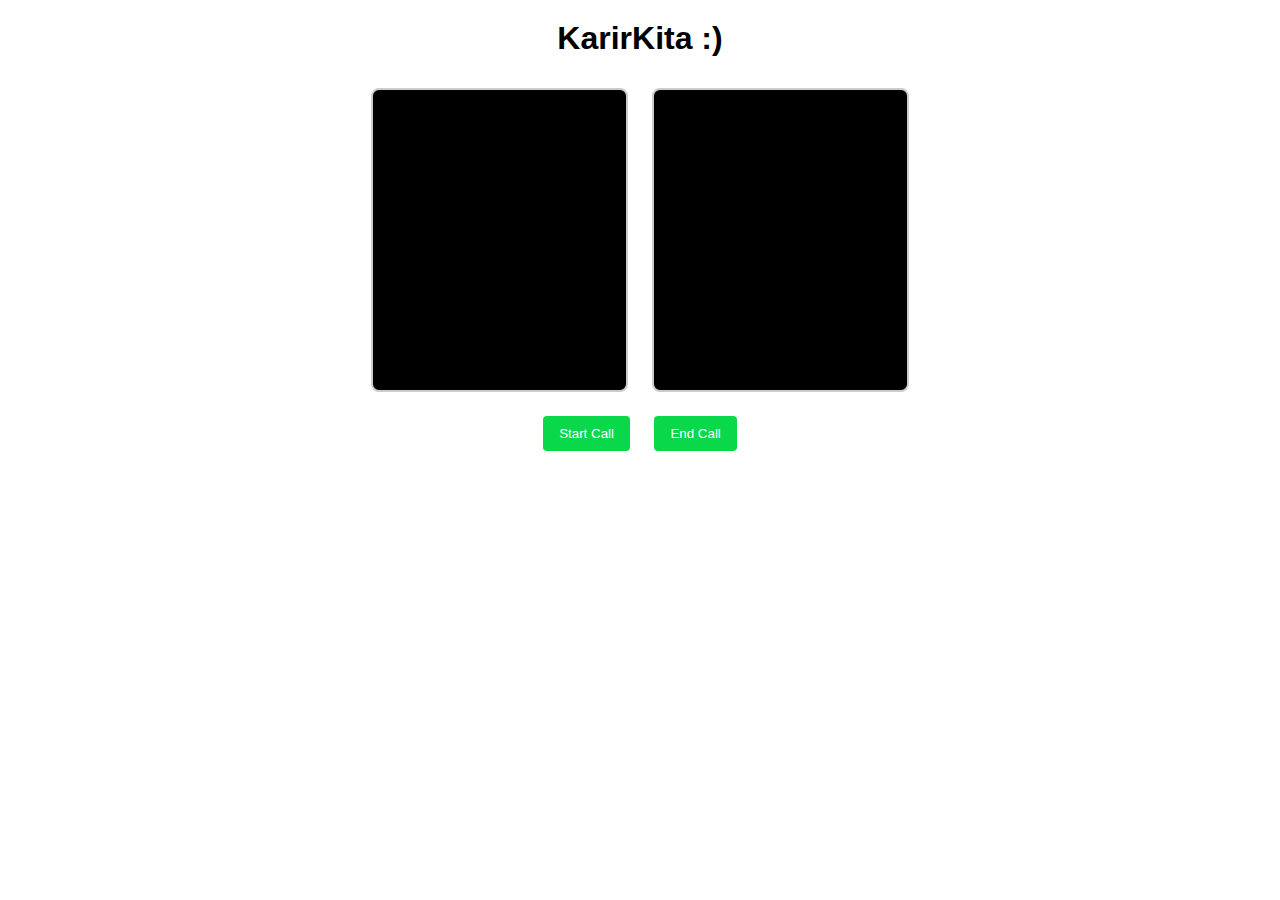
<file: vidcall/index.html>
<!DOCTYPE html>
<html>
<head>
  <meta charset='utf-8'>
  <meta http-equiv='X-UA-Compatible' content='IE=edge'>
  <meta name='viewport' content='width=device-width, initial-scale=1'>
  <link rel='stylesheet' type='text/css' media='screen' href='main.css'>
  <title>WebRTC test</title>
  <link rel="shortcut icon" href="#">
</head>
<body>
  <h1>KarirKita :)</h1>

  <div> 
    <video class='video-player' id="localVideo" autoplay muted playsinline width="320" height="240"></video>
    <video class='video-player' id="remoteVideo" autoplay muted playsinline width="320" height="240"></video>
  </div>
  
  <button onclick="startCall()">Start Call</button>
  <button onclick="endCall()">End Call</button>
  <script src="main.js"></script>
  <!-- <script>
    // const wss = new WebSocket('ws://localhost:7777');
  
    ws.onmessage = async (event) => {
      const message = JSON.parse(event.data);
      if (message.type === 'offer') {
        // Handle received SDP offer from the remote peer
        await peerConnection.setRemoteDescription(message.sdp);
  
        // Create an SDP answer and send it back to the remote peer
        const answer = await peerConnection.createAnswer();
        await peerConnection.setLocalDescription(answer);
  
        // Send the SDP answer via WebSocket
        ws.send(JSON.stringify({ type: 'answer', sdp: peerConnection.localDescription }));
      } else if (message.type === 'candidate') {
        // Handle received ICE candidate from the remote peer
        await peerConnection.addIceCandidate(message.candidate);
      }
    };
  </script> -->
  
</body>
</html>
</file>
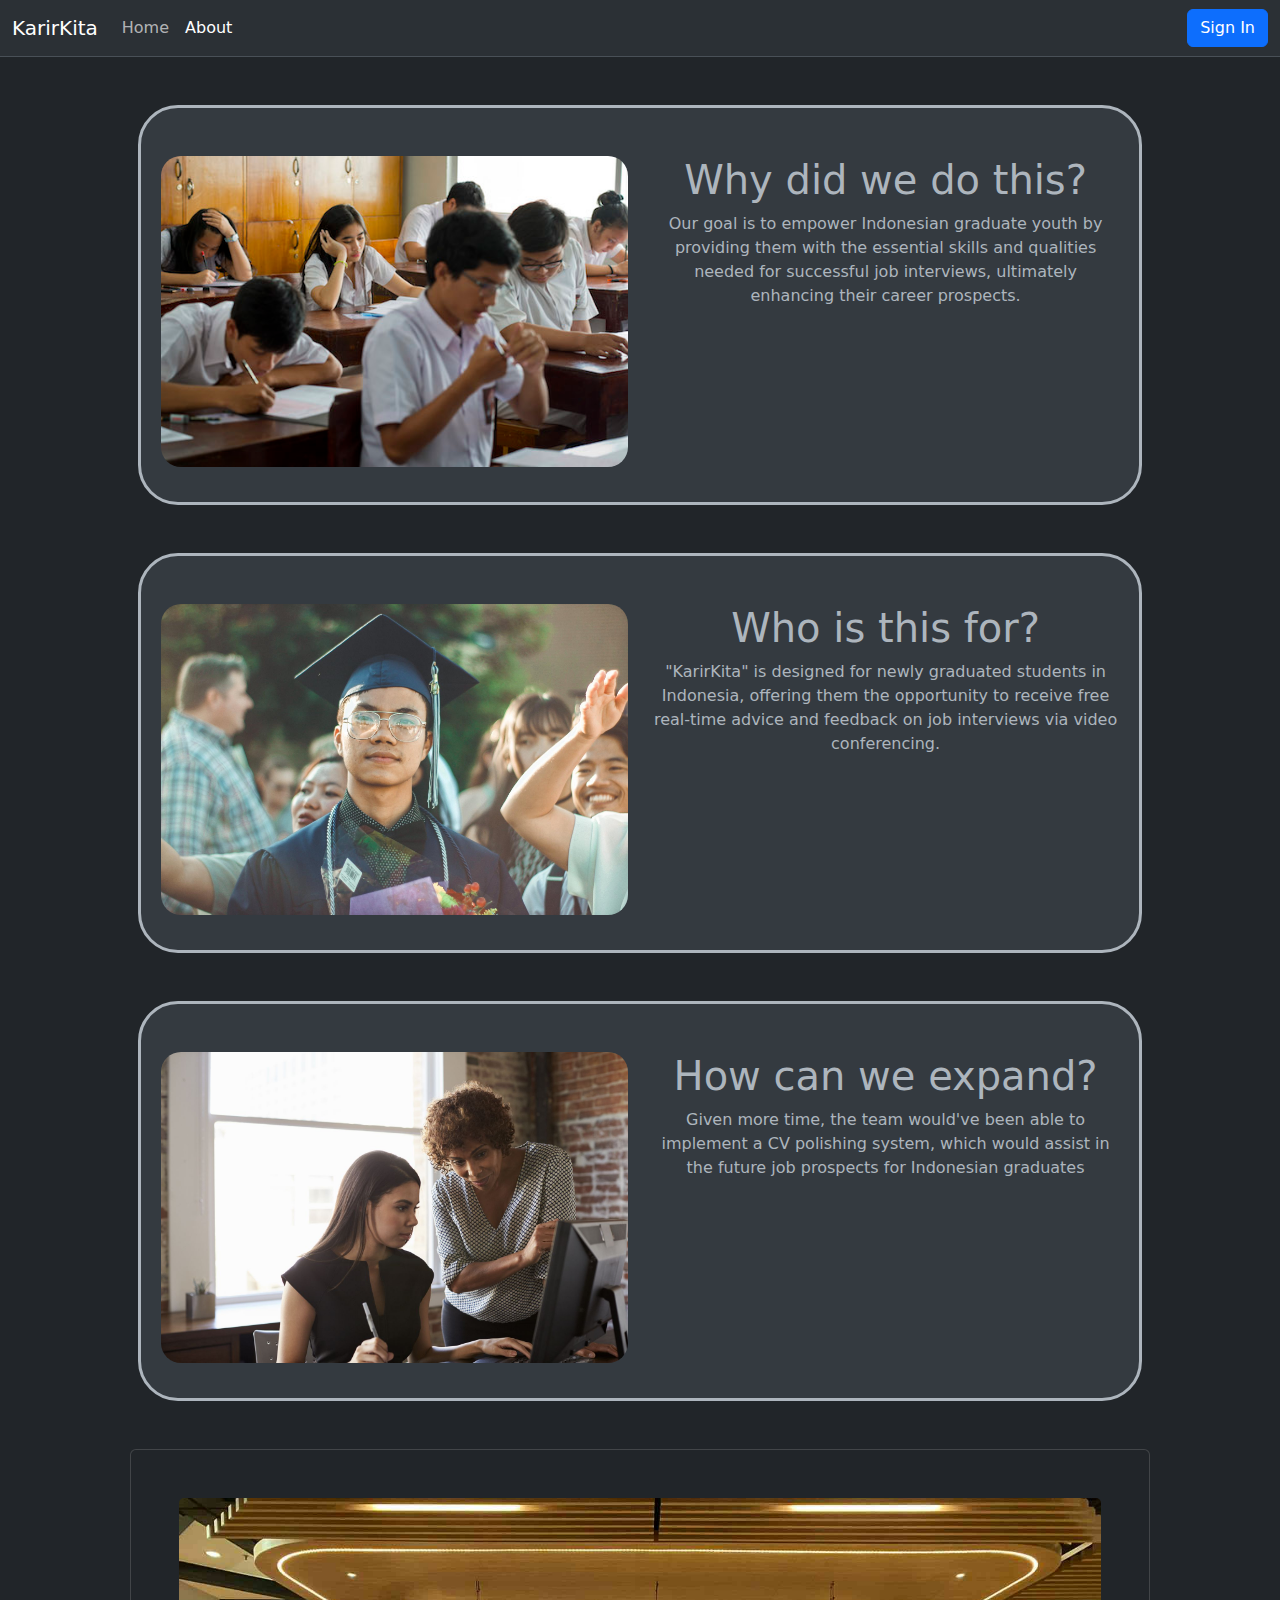
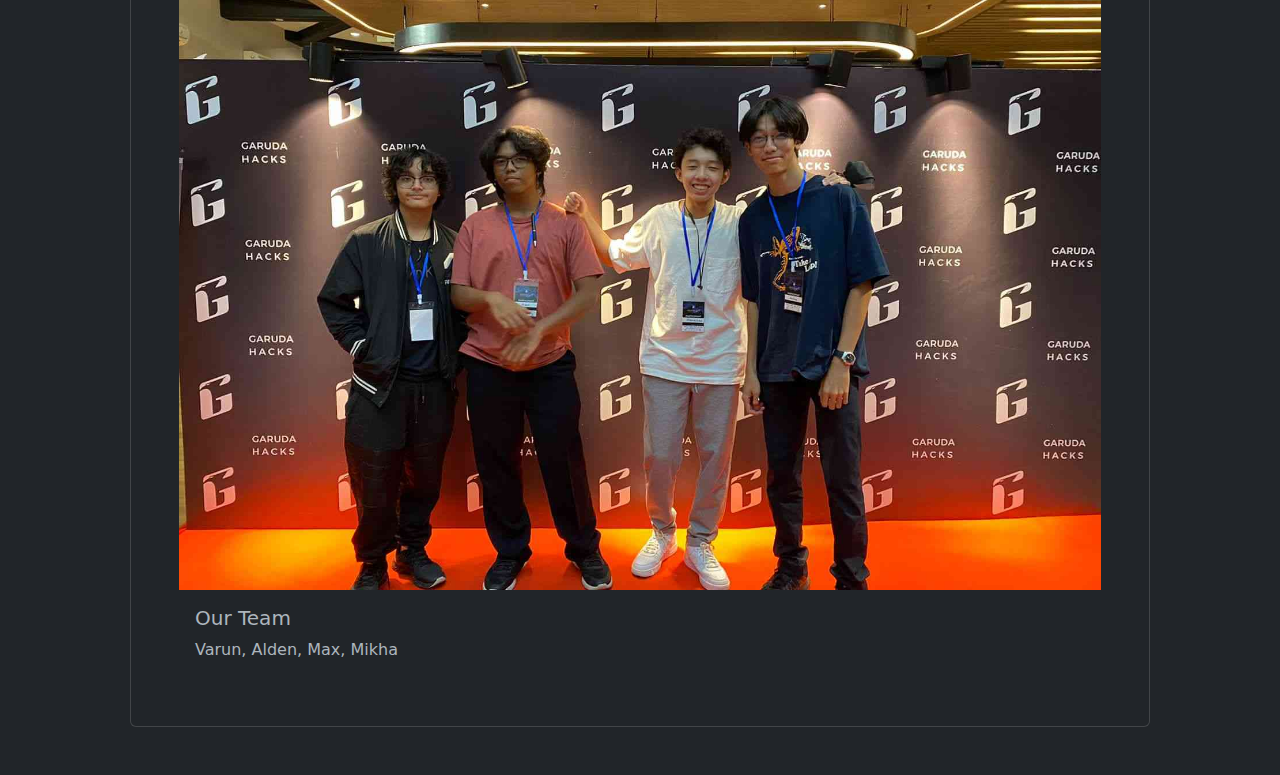
<file: css-html/about.html>
<!DOCTYPE html>
<html>
<head>
	<meta charset="utf-8">
	<meta name="viewport" content="width=device-width, initial-scale=1">
	<title>About</title>
	<link href="bootstrap.css" rel="stylesheet">
  <link href="ourStuff.css" rel="stylesheet">
</head>
<body data-bs-theme="dark">

<!-- navbar -->
  <nav class="navbar navbar-expand-lg bg-body-tertiary bg-dark border-bottom border-bottom-dark" >
    <div class="container-fluid">
      <a class="navbar-brand" href="#">KarirKita</a>
      <button class="navbar-toggler" type="button" data-bs-toggle="collapse" data-bs-target="#navbarSupportedContent" aria-controls="navbarSupportedContent" aria-expanded="false" aria-label="Toggle navigation">
        <span class="navbar-toggler-icon"></span>
      </button>
      <div class="collapse navbar-collapse" id="navbarSupportedContent">
        <ul class="navbar-nav me-auto mb-2 mb-lg-0">
          <li class="nav-item">
            <a class="nav-link" href="frontPage.html">Home</a>
          </li>
          <li class="nav-item">
            <a class="nav-link active" aria-current="page">About</a>
          </li>
        </li>
            </ul>
          </li>
        </ul>
        <a href="sign-in.html">
	  <button class="btn btn-primary">Sign In</button>
        </a>
      </div>
    </div>
  </nav>
<!-- navbar END -->
  
 
  <!-- widgets -->
  <div class="container">
    <div class="box1 px-10 py-5 my-5 text-left">
      <div class="row">
          <div class="col-md-6">
              <img src="../Assets/about-widget1.jpg" class="card-img-top about-resizedImage my-auto" alt="Description of the image">
          </div>
          <div class="col-md-6"> 
              <h1>Why did we do this?</h1>
              <p>Our goal is to empower Indonesian graduate youth by providing them with the essential skills and qualities needed for successful job interviews, ultimately enhancing their career prospects.</p>
          </div>
      </div>
    </div>

<div class="box1 px-10 py-5 my-5 text-left">
  <div class="row">
      <div class="col-md-6">
          <img src="../Assets/about-widget2.jpeg" class="card-img-top about-resizedImage" alt="Description of the image">
      </div>
      <div class="col-md-6">
          <h1>Who is this for?</h1>
          <p>"KarirKita" is designed for newly graduated students in Indonesia, offering them the opportunity to receive free real-time advice and feedback on job interviews via video conferencing.</p>
      </div>
  </div>
</div>

<div class="box1 px-10 py-5 my-5 text-left">
  <div class="row">
      <div class="col-md-6">
          <img src="../Assets/about-widget3.jpg" class="card-img-top about-resizedImage" alt="Description of the image">
      </div>
      <div class="col-md-6">
          <h1>How can we expand?</h1>
          <p>Given more time, the team would've been able to implement a CV polishing system, which would assist in the future job prospects for Indonesian graduates</p>
      </div>
  </div>
</div>
<!--widgets END-->

<!--card start-->
  <div class="card mx-5 px-5 py-5 my-5">
    <img src="../Assets/Garudahacks Groupphoto.jpg" class="card-img-top" alt="Description of the image" style="background-size: co;">
    <div class="card-body">
      <h5 class="card-title">Our Team</h5>
      <p class="card-text">Varun, Alden, Max, Mikha</p>
    </div>
  </div>
<!--card end-->
  </body>
  </html>
</file>
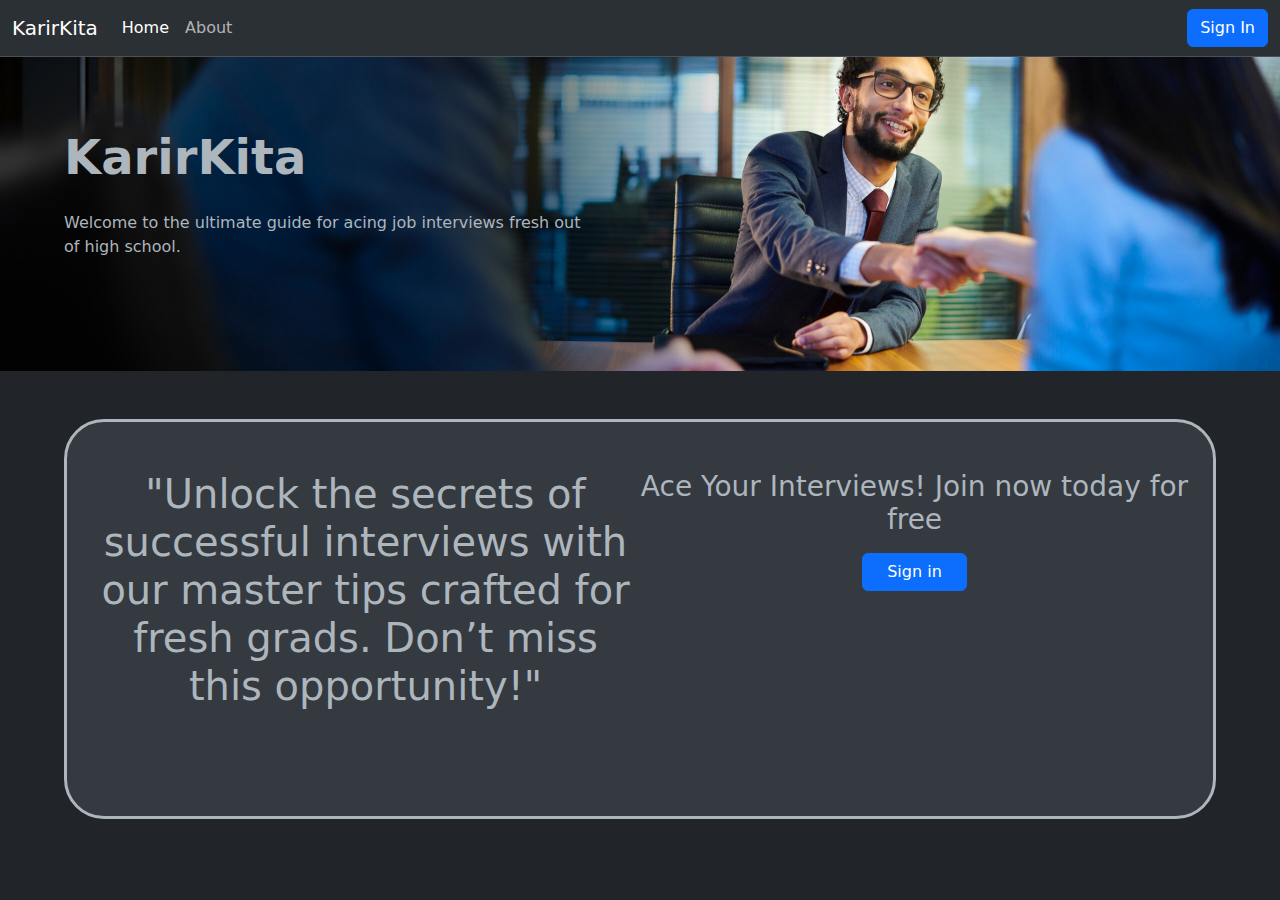
<file: css-html/frontPage.html>
<!DOCTYPE html>
<html lang="en">
<head>
	<meta charset="utf-8">
	<meta name="viewport" content="width=device-width, initial-scale=1">
	<title>Home</title>
	<link href="bootstrap.css" rel="stylesheet">
	<link href="ourStuff.css" rel="stylesheet">
</head>
<body data-bs-theme="dark">

  <!-- navbar -->
  <nav class="navbar navbar-expand-lg bg-body-tertiary bg-dark border-bottom border-bottom-dark" >
    <div class="container-fluid">
      <a class="navbar-brand" href="#">KarirKita</a>
      <button class="navbar-toggler" type="button" data-bs-toggle="collapse" data-bs-target="#navbarSupportedContent" aria-controls="navbarSupportedContent" aria-expanded="false" aria-label="Toggle navigation">
        <span class="navbar-toggler-icon"></span>
      </button>
      <div class="collapse navbar-collapse" id="navbarSupportedContent">
        <ul class="navbar-nav me-auto mb-2 mb-lg-0">
          <li class="nav-item">
            <a class="nav-link active" aria-current="page" href="#">Home</a>
          </li>
          <li class="nav-item">
            <a class="nav-link" href="about.html">About</a>
          </li>
        </li>
            </ul>
          </li>
        </ul>
        <!-- Sign-in button -->
        <a href="sign-in.html">
	        <button class="btn btn-primary">Sign In</button>
        </a>
      </div>
    </div>
  </nav>
  <!-- navbar END -->
  <!-- hero -->
  <div style="background-image: url('../Assets/hero.jpg'); background-size: cover; background-position: center ;">
    <div style="background-image: linear-gradient(90deg, rgba(0,0,0, 0.6), rgba(0,0,0, 0.6), rgba(0,0,0, 0.6), rgba(0,0,0, 0), rgba(0,0,0, 0), rgba(0,0,0, 0));">
      <div class="px-3 py-5 frontPage-hero">
        <div class="ps-5 pb-5">
          <h1 class="display-5 fw-bold pt-4 pb-3">
            KarirKita 
          </h1>
          <div class="mx-auto pe-5">
            <p>
              Welcome to the ultimate guide for acing job interviews fresh out of high school.
          </div>
        </div>
      </div>
    </div>
  </div>
  <!-- hero END -->
  <!--joinWidget -->
  <div class="box1 px-4 py-5 my-5 text-center">
    <div class="col-lg-6 mx-auto ">
      <h1>"Unlock the secrets of successful interviews with our master tips crafted for fresh grads. Don’t miss this opportunity!" </h1>
    </div>
    <div class="col-lg-6 mx-auto">
      <h3 class="mb-3">Ace Your Interviews! Join now today for free</h3>
      <a href="sign-in.html">
        <button class="btn btn-primary px-4 gap-3">Sign in</button>
      </a>
    </div>
  </div>
  <!--joinWidget END-->
</body>
</html>
</file>
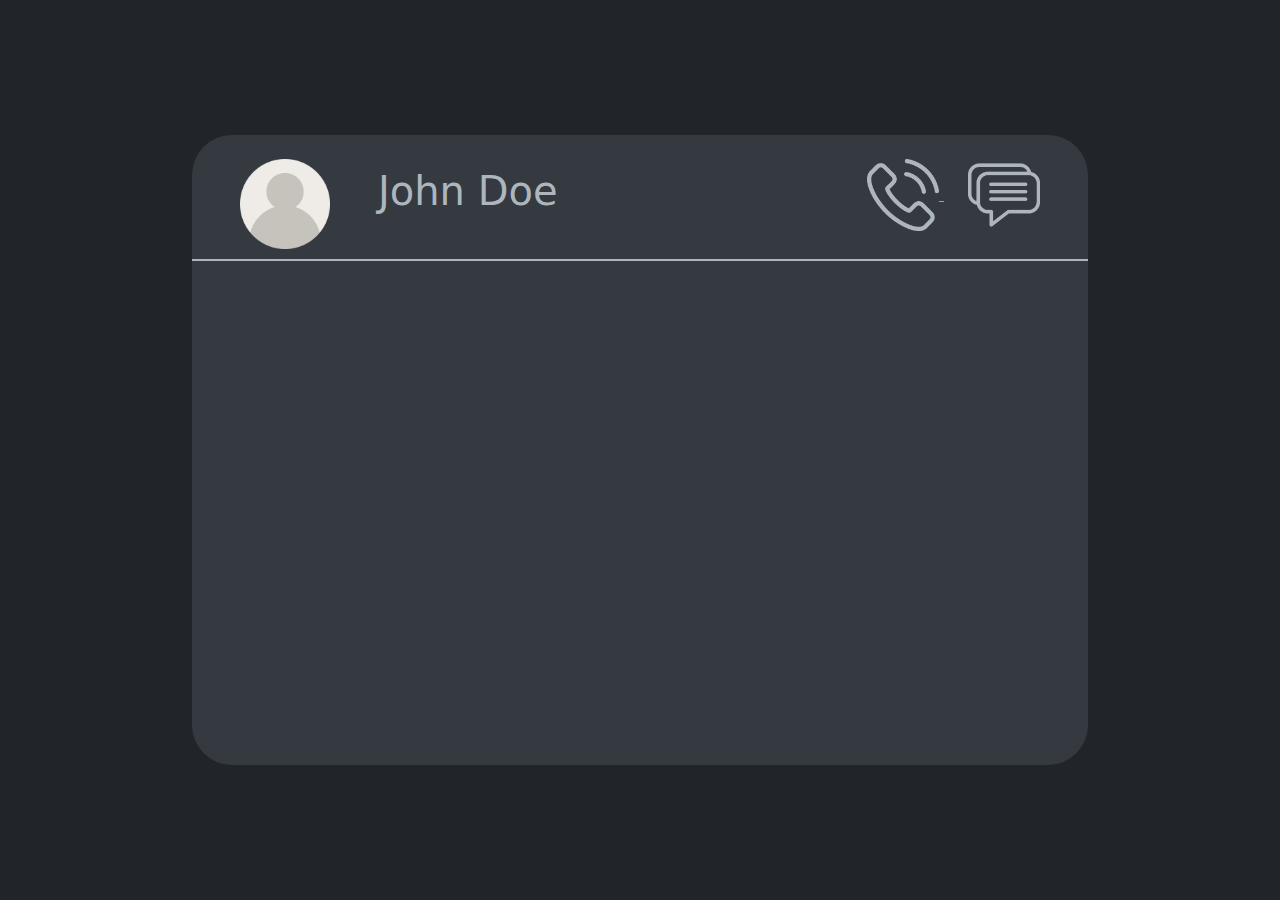
<file: css-html/mainMenu.html>
<!DOCTYPE html>
<html>
<head>
	<meta charset="utf-8">
	<meta name="viewport" content="width=device-width, initial-scale=1">
	<title>Main Menu</title>
	<link href="bootstrap.css" rel="stylesheet">
  <link href="ourStuff.css" rel="stylesheet">
</head>
<body data-bs-theme="dark">
    <div class="mainMenu-box">
        <div class="mainMenu-entry pt-4 px-5">
            <div style="display: flex;">
                <img src="../Assets/userPFP.avif" class="me-5" style="width: 10vh; height: 10vh;">
                <h1 class="mt-2">
                    John Doe
                </h1>
            </div>
            <div style="margin-right: auto;">
            </div>
            <div>
                <a href="../vidcall/index.html" class="me-4">
                    <img src="../Assets/call.png" style="width: 8vh; height: 8vh;">
                </a>
                <img src="../Assets/message.png" style="width: 8vh; height: 8vh;">
            </div>
        </div>
    </div>
</body>
</html>
</file>
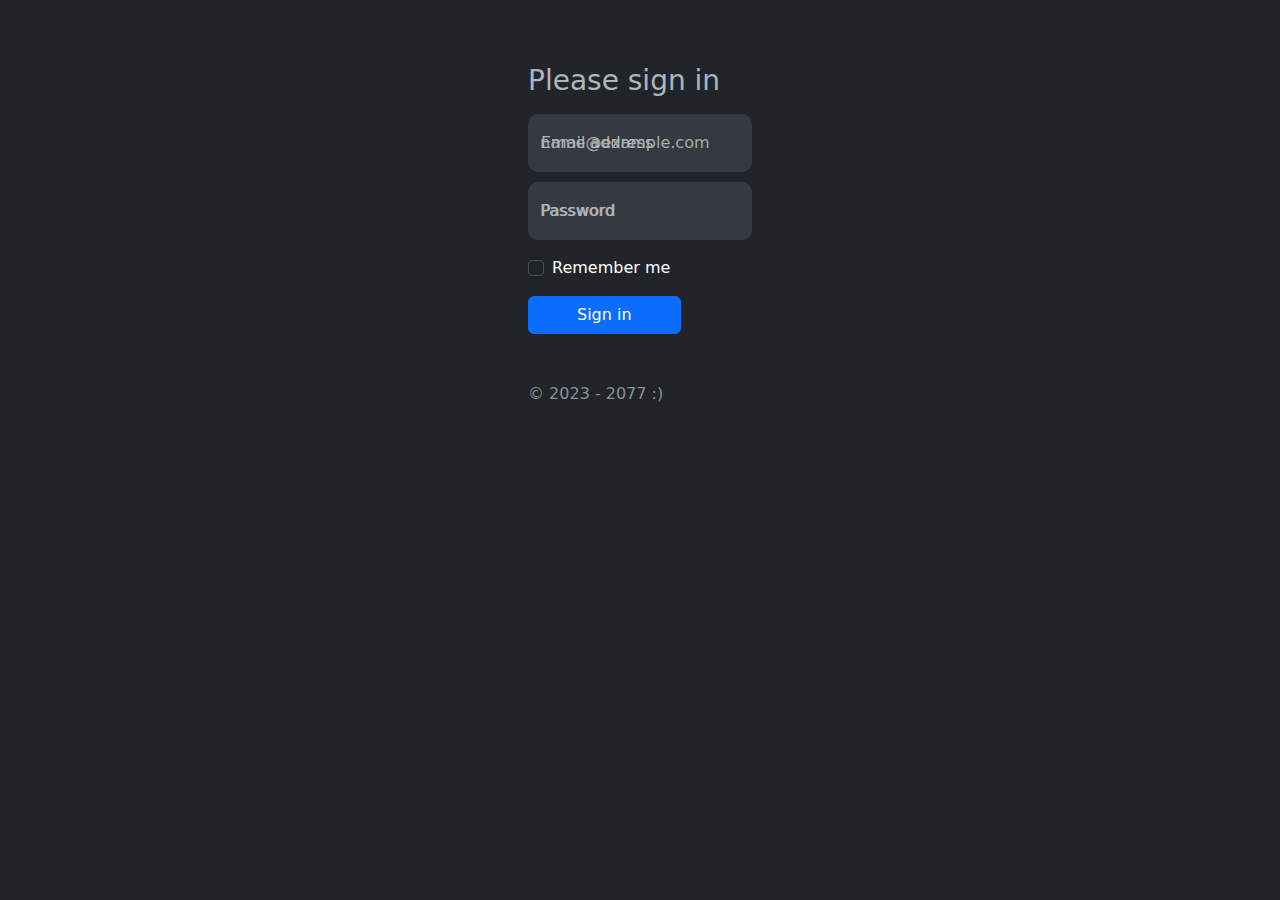
<file: css-html/sign-in.html>
<!DOCTYPE html>
<html lang="en">
<head>
  <meta charset="UTF-8">
  <meta name="viewport" content="width=device-width, initial-scale=1">
  <title>Signin page</title>
  <link rel="stylesheet" href="sign-in.css">
  <link rel="stylesheet" href="bootstrap.css">
</head>
<body data-bs-theme="dark">
  
  <div>
    <main class="form-signin mt-5">
      <form id='signinForm'>
        <h1 class="h3 mb-3 fw-normal">Please sign in</h1>

        <div class="form-floating">
          <input type="email" class="form-control" id="floatingInput" placeholder="name@example.com">
          <label for="floatingInput">Email address</label>
        </div>
        <div class="form-floating">
          <input type="password" class="form-control" id="floatingPassword" placeholder="Password">
          <label for="floatingPassword">Password</label>
        </div>

        <div class="form-check text-start my-3">
          <input class="form-check-input" type="checkbox" value="remember-me" id="flexCheckDefault">
          <label class="form-check-label" for="flexCheckDefault">
            Remember me
          </label>
        </div>
        <button class="btn btn-primary px-5" type="submit">
          Sign in
        </button>
        <p class="mt-5 mb-3 text-body-secondary">&copy; 2023 - 2077 :)</p>
      </form>
    </main>
  </div>
  <script src="sign-in.js"></script>
</body>
</html>
</file>
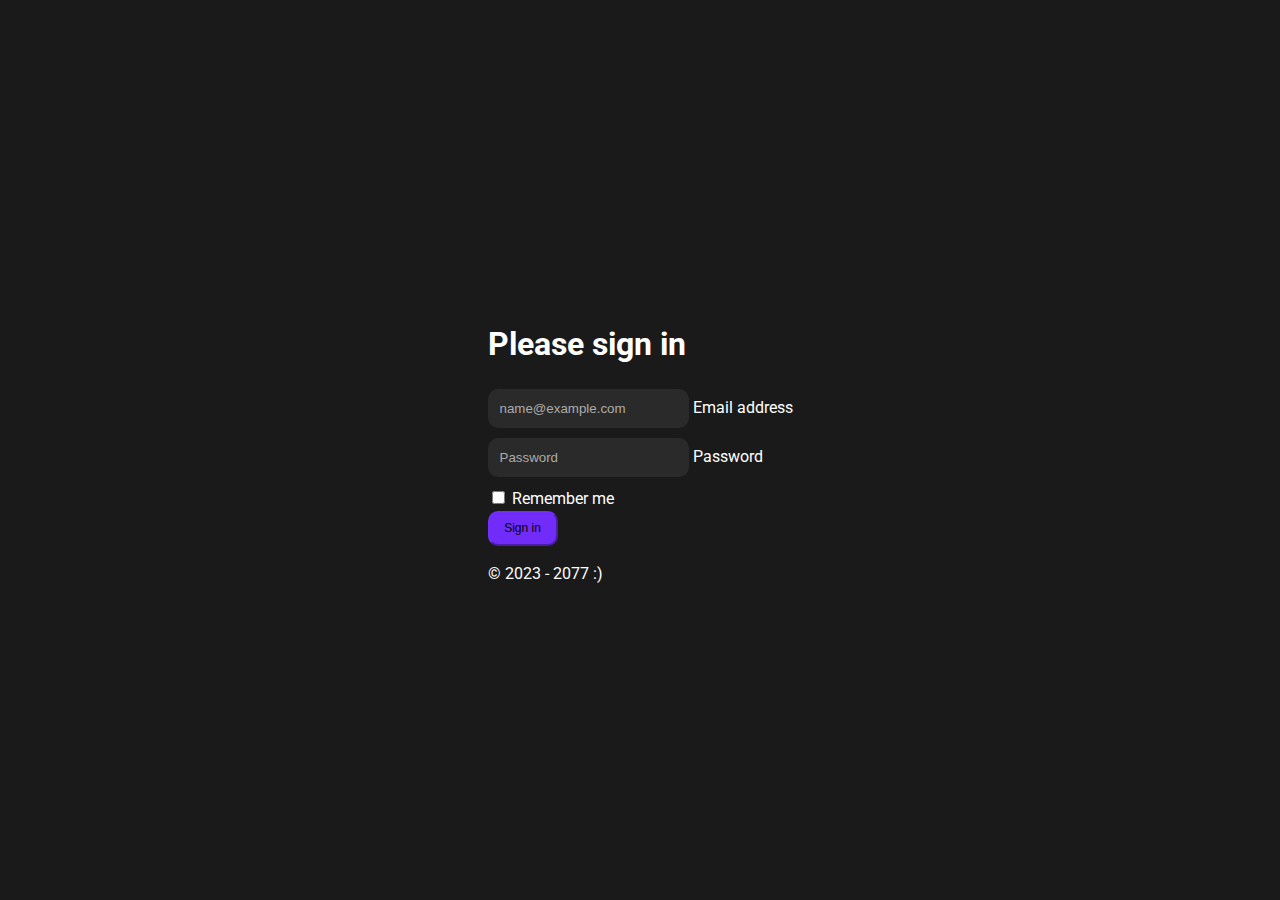
<file: css/sign-in.html>
<!DOCTYPE html>
<html lang="en">
<head>
  <meta charset="UTF-8">
  <meta name="viewport" content="width=device-width, initial-scale=1.0">
  <title>Signin page</title>
  <link rel="stylesheet" href="sign-in.css">
</head>
<body>
  <div class="test">
    <main class="form-signin">
      <form id='signinForm'>
        <h1 class="h3 mb-3 fw-normal">Please sign in</h1>

        <div class="form-floating">
          <input type="email" class="form-control" id="floatingInput" placeholder="name@example.com">
          <label for="floatingInput">Email address</label>
        </div>
        <div class="form-floating">
          <input type="password" class="form-control" id="floatingPassword" placeholder="Password">
          <label for="floatingPassword">Password</label>
        </div>

        <div class="form-check text-start my-3">
          <input class="form-check-input" type="checkbox" value="remember-me" id="flexCheckDefault">
          <label class="form-check-label" for="flexCheckDefault">
            Remember me
          </label>
        </div>
        <button class="btn btn-primary w-100 py-2" type="submit">Sign in</button>
        <p class="mt-5 mb-3 text-body-secondary">&copy; 2023 - 2077 :)</p>
      </form>
    </main>
  </div>
  <script src="sign-in.js"></script>
</body>
</html>
</file>
<file: vidcall/main.css>
#videos{
  display: grid;
  grid-template-columns: 1fr 1fr;
  gap: 2em;
}

.video-player{
  background-color: black;
  width:20%;
  height:300px;
}

body {
  font-family: Arial, sans-serif;
  text-align: center;
}

h1 {
  margin-top: 20px;
}

video {
  margin: 10px;
  border: 2px solid #ccc;
  border-radius: 8px;
}

button {
  margin: 10px;
  padding: 10px 16px;
  background-color: #08d84a;
  color: white;
  border: none;
  border-radius: 4px;
  cursor: pointer;
}

button:hover {
  background-color: #45a049;
}
</file>
<file: css-html/ourStuff.css>
.box1 {
  width: 90%;
  display: block;
  background-color: var(--bs-light-bg-subtle);
  border-radius: 40px;
  margin: auto;
  padding: 20px;
  display: flex;
}

.frontPage-hero {
  display: grid;
  grid-template-columns: minmax(0,1fr) minmax(0,1fr);
}

.mainMenu-box{
  height: 70vh; 
  width: 70vw; 
  margin-left: 15vw; 
  margin-right: 15vw; 
  margin-top: 15vh; 
  margin-bottom: 15vh;
  display: block;
  background-color: var(--bs-light-bg-subtle);
  border-radius: 40px;
  display: grid;
  grid-template-rows: repeat(5, 1fr);
}

.mainMenu-entry{
  border-bottom: solid 2px var(--bs-body-color);
  display: flex;
  flex-direction: row;
  justify-content: space-between;
  padding: 0;
  margin: 0;
}

.about-resizedImage {
  max-width: 100%;
  max-height: 330px; /* Adjust the value to your desired height */
  height: auto;
  border-radius: 20px;
  display: block;
}
</file>
<file: css-html/sign-in.css>
html,
body {
  display: flex;
  justify-content: center;
  align-items: center;
}

.container {
  max-width: 330px;
}

.form-signin {
  padding: 1rem;
}

.form-signin .form-floating:focus-within {
  z-index: 2;
}

.form-signin input[type="email"],
.form-signin input[type="password"] {
  margin-bottom: 10px;
  border-radius: 10px;
  background-color:var(--bs-secondary-bg);
  color: #fff;
  border: none;
  padding: 12px;
}

.form-signin input[type="email"]::placeholder,
.form-signin input[type="password"]::placeholder {
  color: #aaa;
}

.form-check-label {
  color: #fff;
}
</file>
<file: css/sign-in.css>
@import url('https://fonts.googleapis.com/css2?family=Roboto:wght@300;400;500&display=swap');

html,
body {
  height: 100%;
  margin: 0;
  display: flex;
  justify-content: center;
  align-items: center;
  background-color: #1a1a1a;
  color: #fff;
  font-family: 'Roboto', sans-serif;
  font-size: 16px;
  line-height: 1.5;
}

.container {
  max-width: 330px;
}

.form-signin {
  padding: 1rem;
}

.form-signin .form-floating:focus-within {
  z-index: 2;
}

.form-signin input[type="email"],
.form-signin input[type="password"] {
  margin-bottom: 10px;
  border-radius: 10px;
  background-color: #2a2a2a;
  color: #fff;
  border: none;
  padding: 12px;
}

.form-signin input[type="email"]::placeholder,
.form-signin input[type="password"]::placeholder {
  color: #aaa;
}

.form-check-label {
  color: #fff;
}

.btn-primary {
  background-color: #712cf9;
  border-color: #712cf9;
  border-radius: 10px;
  transition: background-color 0.3s, border-color 0.3s;
  height: 35px;
  width: 70px;
  font-size: 12px;
}

.btn-primary:hover {
  background-color: #6528e0;
  border-color: #6528e0;
}

.btn-primary:active {
  background-color: #5a23c8;
  border-color: #5a23c8;
}
</file>
